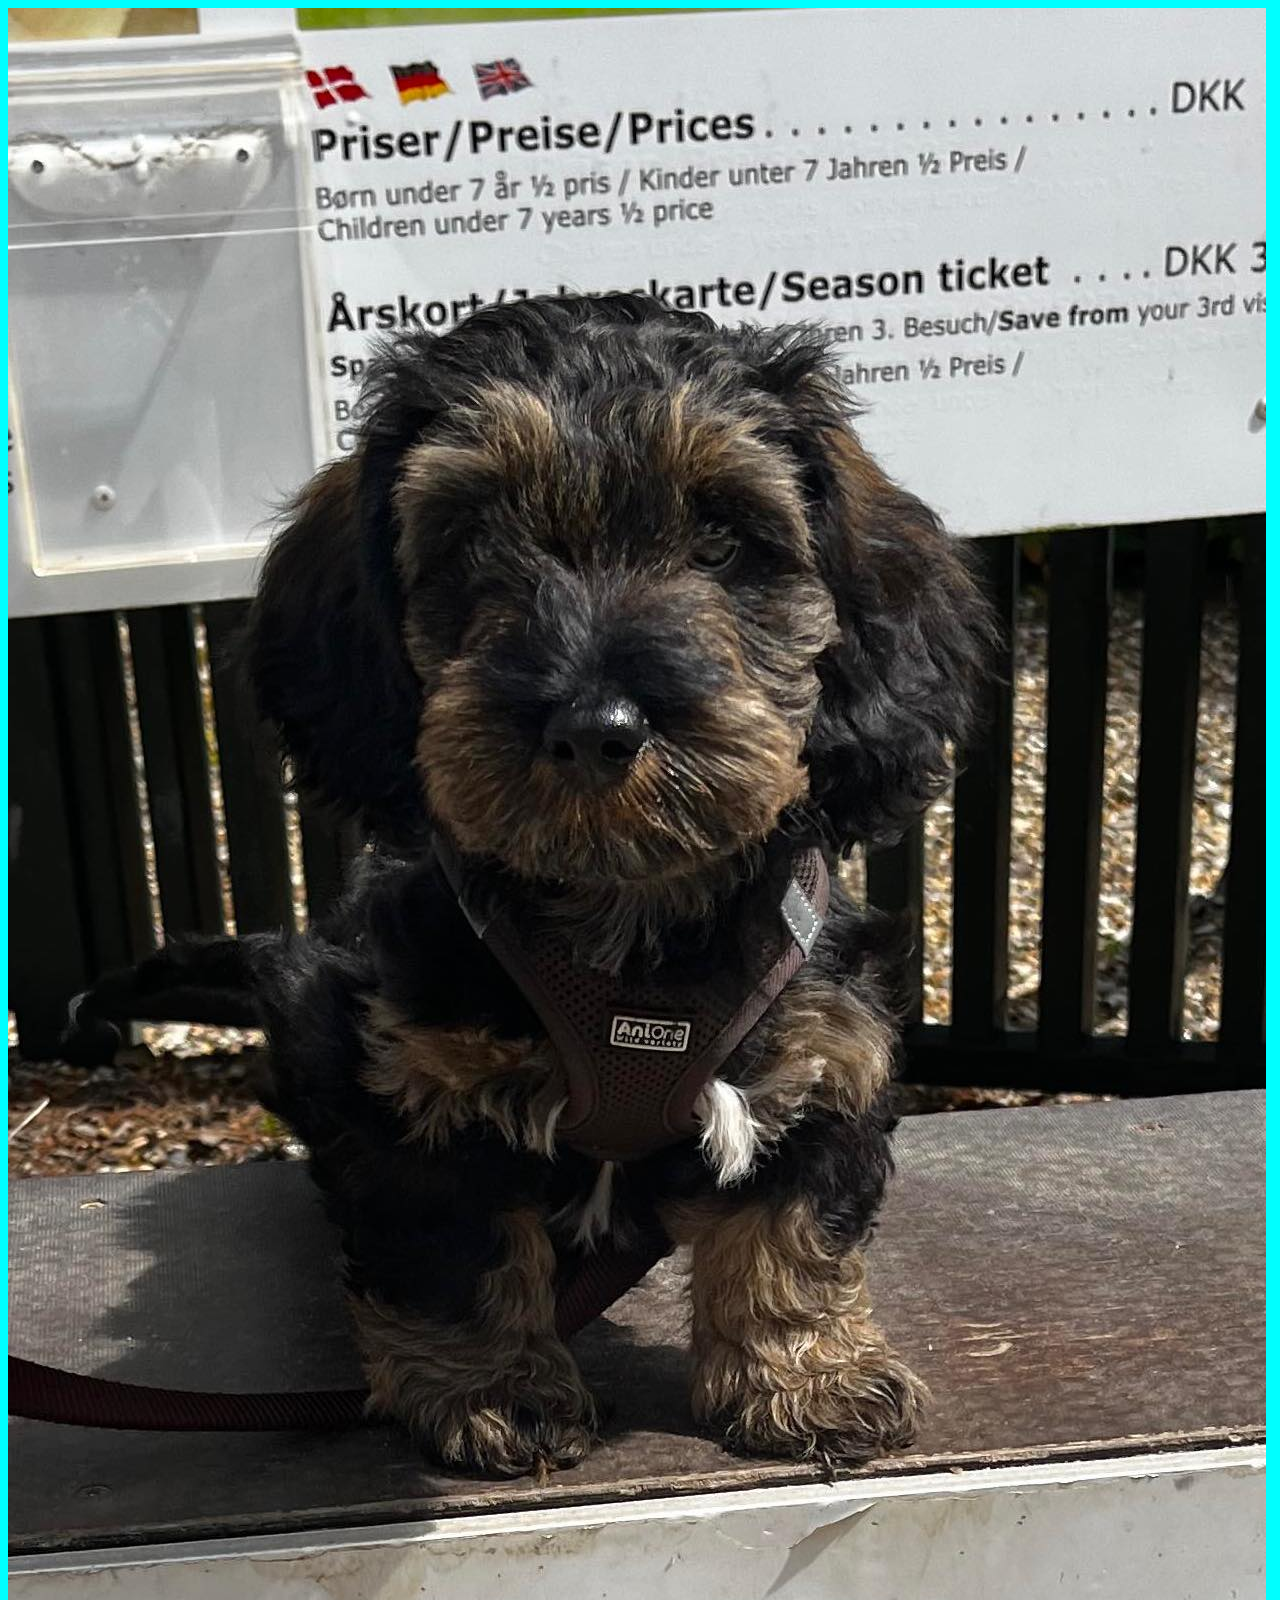
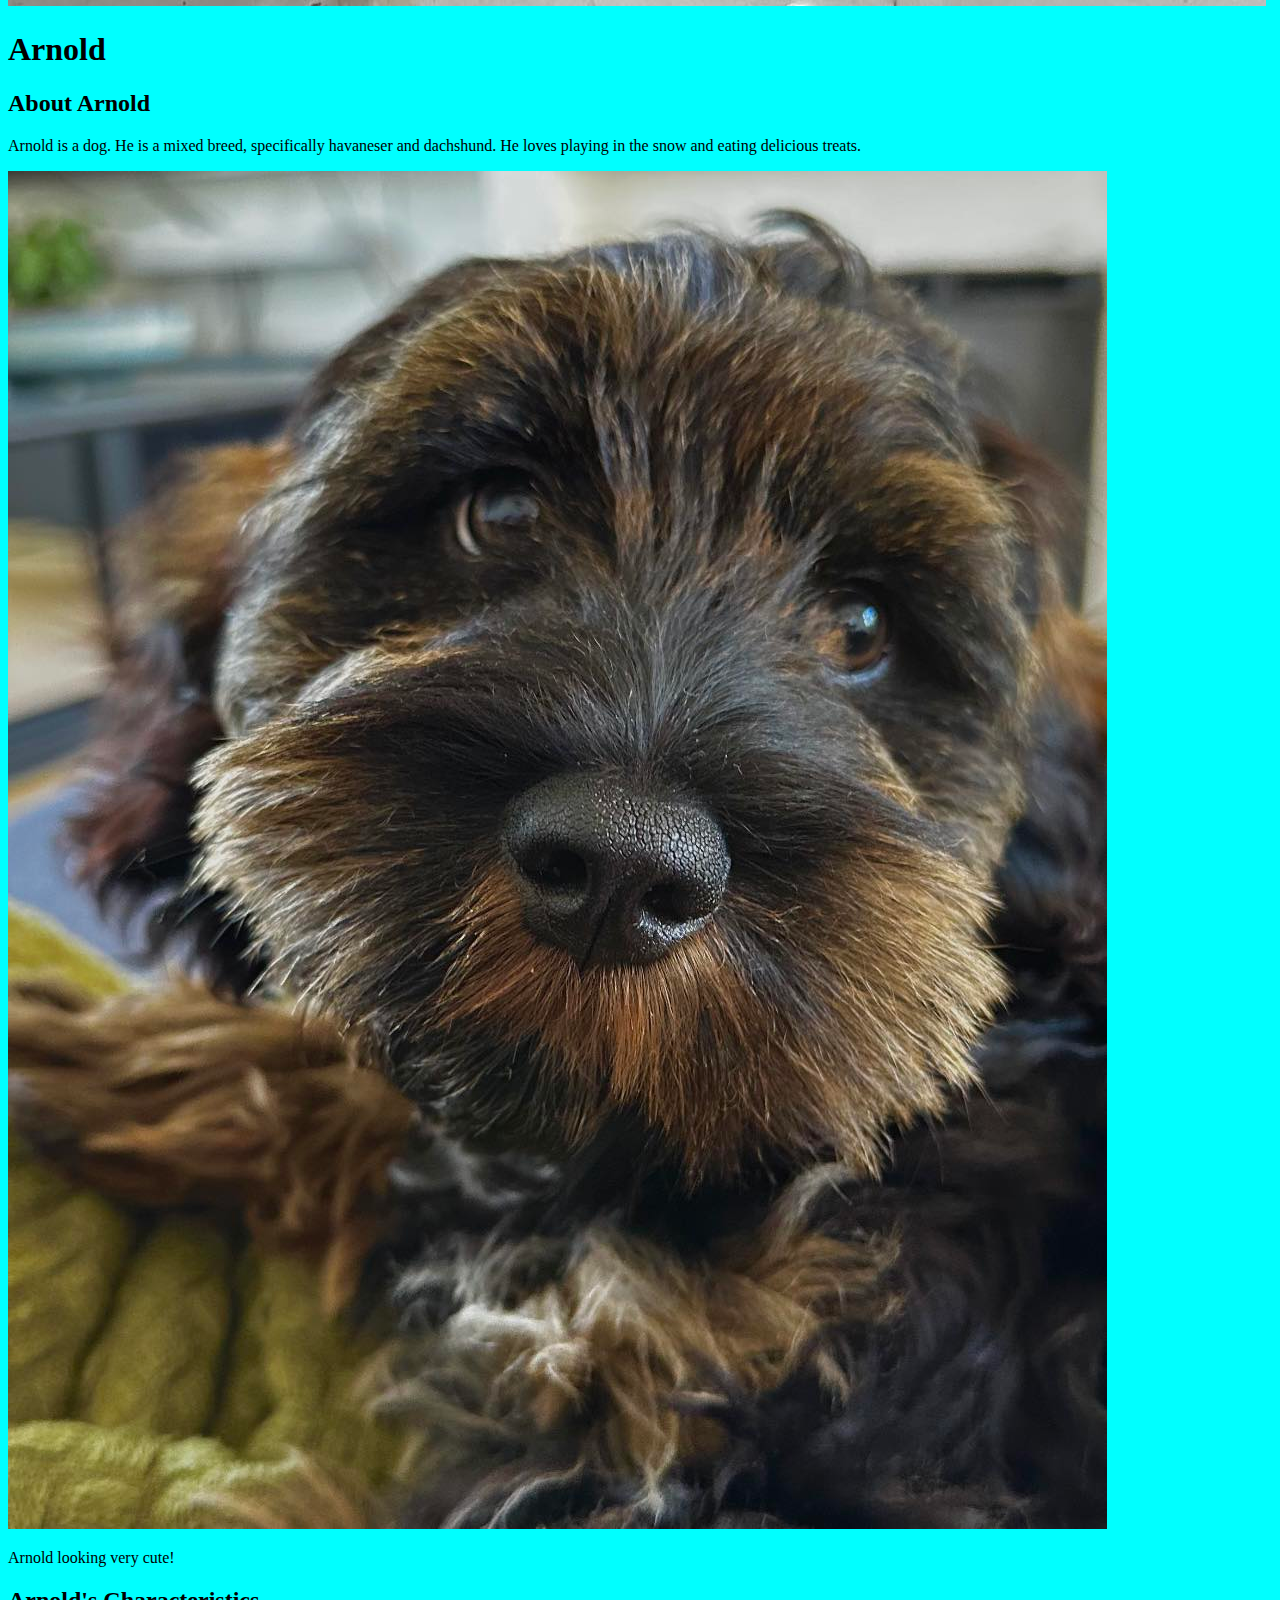
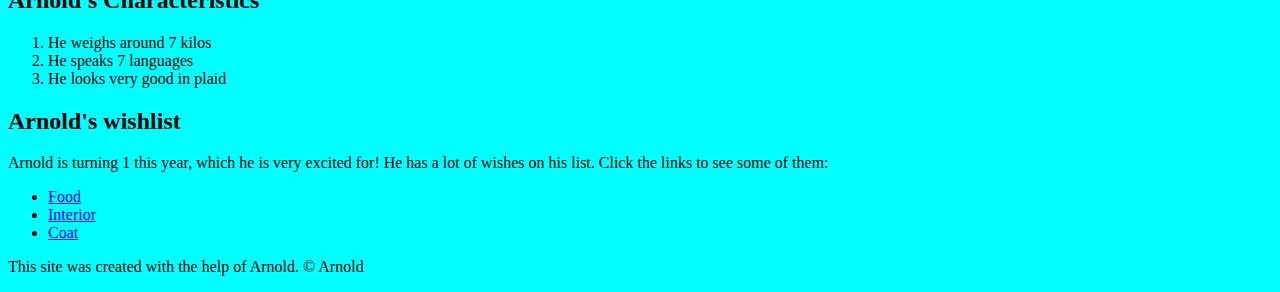
<file: index.html>
<!DOCTYPE html>
<html>
<head>
    <title>Document</title>
    <link rel="icon" href="img/arnold.jpg">
    <link rel="stylesheet" type="text/css" href="css/hero.css">
</head>
<body>
    <!--header-->
    <header>
        <img src="img/avatar.jpg">
        <h1>Arnold</h1>
    </header>
    <!-- main -->
    <main>
        <h2>About Arnold</h2>
        <p>Arnold is a dog. He is a mixed breed, specifically havaneser and dachshund. He loves playing in the snow and eating delicious treats.</p>
        <img src="img/arnold.jpg">
        <p>Arnold looking very cute!</p>

        <!-- Characteristics -->
        <h2>Arnold's Characteristics</h2>
        <ol>
            <li>He weighs around 7 kilos</li>
            <li>He speaks 7 languages</li>
            <li>He looks very good in plaid</li>
        </ol>

        <!-- Wish list -->
        <h2>Arnold's wishlist</h2>
        <p>Arnold is turning 1 this year, which he is very excited for! He has a lot of wishes on his list. Click the links to see some of them:</p>
        <ul>
            <li><a target="_blank" href="https://www.maxizoo.dk/puppy-gravhund-1-5-kg.html">Food</a></li>
            <li><a target="_blank" href="https://www.maxizoo.dk/opbevaringsdaaser-mumitroldene-pink-19-cm-beige-21-cm.html">Interior</a></li>
            <li><a target="_blank" href="https://www.gucci.com/us/en/pr/decor-lifestyle/gucci-pet-collection/pet-clothes/pet-gg-coat-p-695719ZAJBG2580">Coat</a></li>
        </ul>
    </main>
    <!-- Footer element-->
    <footer>
        <p>This site was created with the help of Arnold. &copy; Arnold</p>
    </footer>
</body>
</html>
</file>
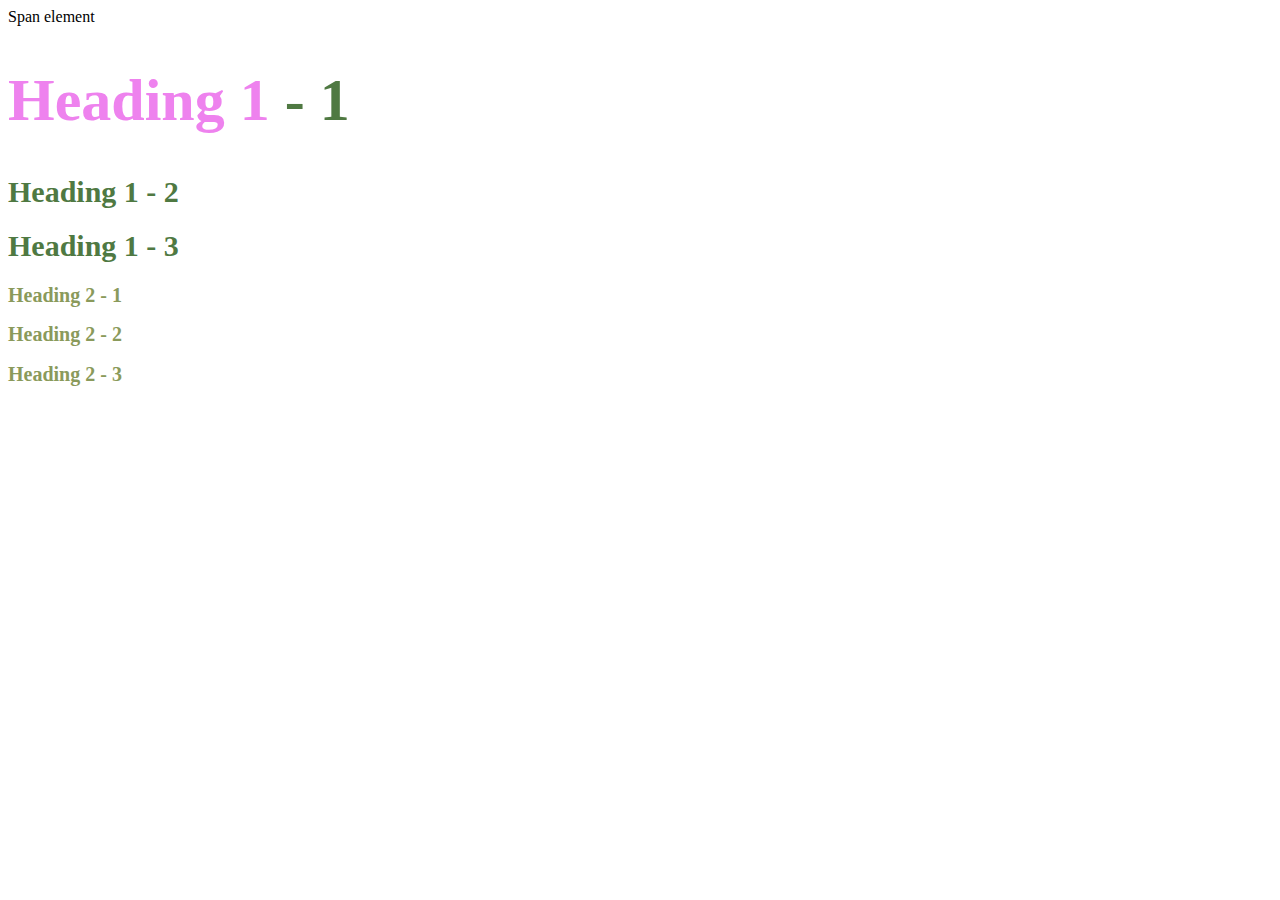
<file: style-test.html>
<!DOCTYPE html>
<html>
<head>
    <title>Document</title>
    <link rel="stylesheet" type="text/css" href="css/test.css">
</head>
<body>
    <span>Span element</span>
    <h1 class="big"><span>Heading 1</span> - 1</h1>
    <h1>Heading 1 - 2</h1>
    <h1>Heading 1 - 3</h1>
    <h2>Heading 2 - 1</h1>
    <h2>Heading 2 - 2</h1>
    <h2>Heading 2 - 3</h1>
</body>
</html>
</file>
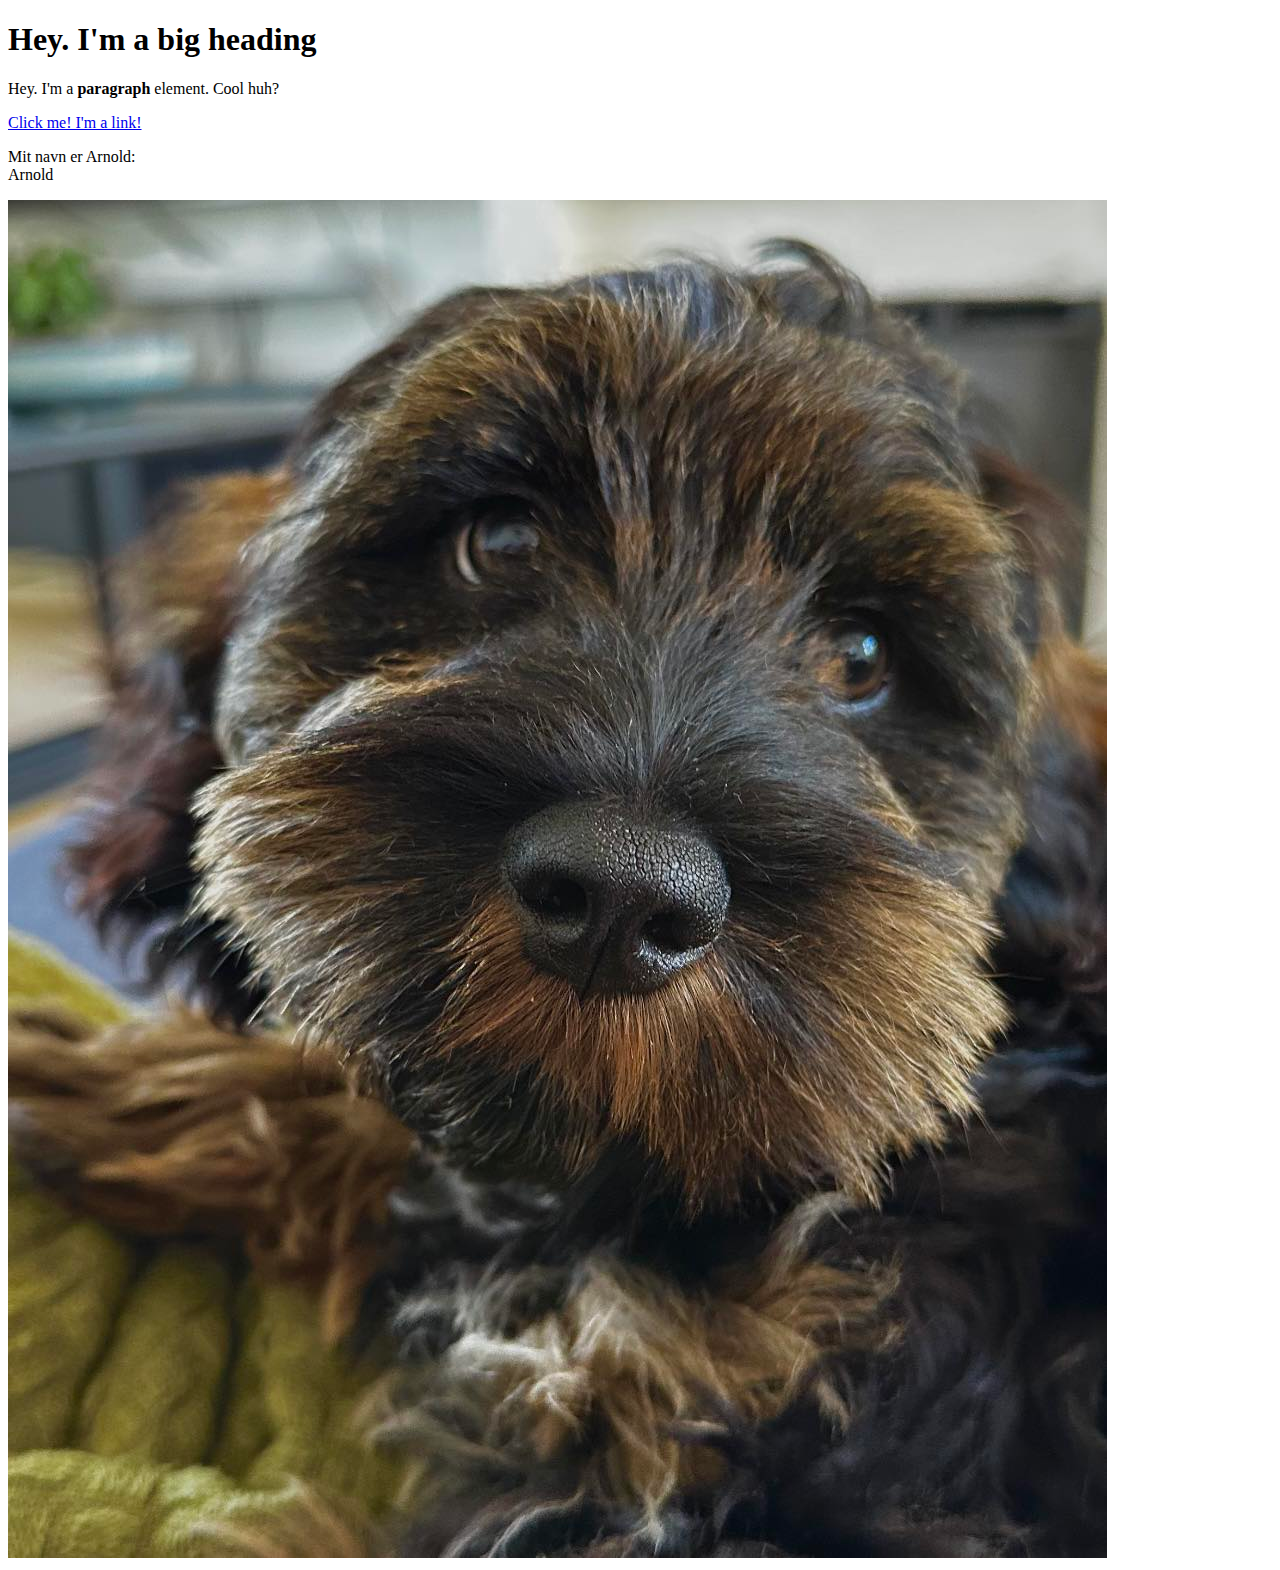
<file: Tect.html>
<!DOCTYPE html>
<html>
<head>
    <title>Test page</title>
</head>
<body>
<h1>Hey. I'm a big heading</h1>
<p>Hey. I'm a <b>paragraph</b> element. Cool huh?</p>
<a href="https://google.com" target="_blank" title="Let's go to Google!">Click me! I'm a link!</a>
<p>Mit navn er Arnold:<br>
Arnold</p>
<img src="img/arnold.jpg">
</body>
</html>
</file>
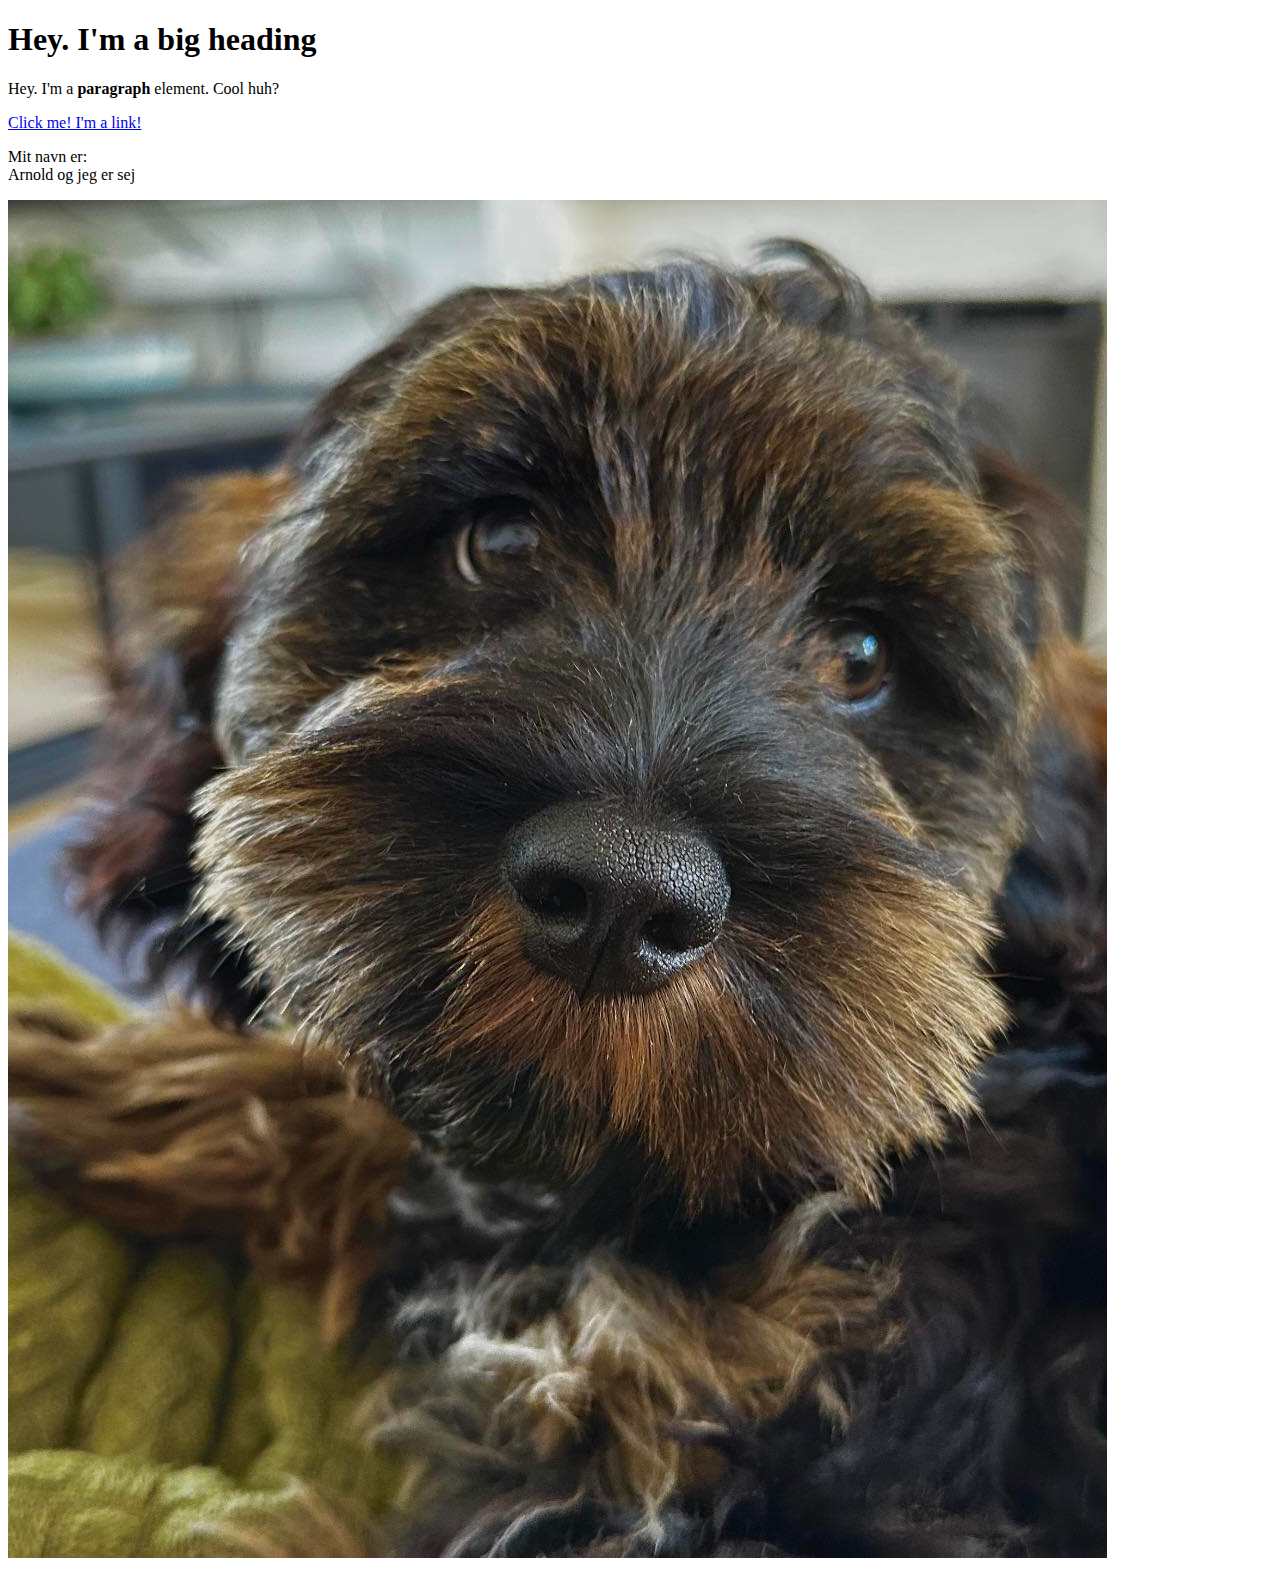
<file: text.html>
<!DOCTYPE html>
<html>
<head>
    <title>Test page</title>
</head>
<body>
<h1>Hey. I'm a big heading</h1>
<p>Hey. I'm a <b>paragraph</b> element. Cool huh?</p>
<a href="https://google.com" target="_blank" title="Let's go to Google!">Click me! I'm a link!</a>
<p>Mit navn er:<br>
Arnold og jeg er sej</p>
<img src="img/arnold.jpg">
</body>
</html>
</file>
<file: css/hero.css>
body{
    background-color: aqua;
}
</file>
<file: css/test.css>
h1{
font-size: 30px;
color: #4F7942;
}

h2{
color: #8A9A5B;
font-size: 20px
}

.big{
font-size: 60px;

span{
    color: violet;
}
}
</file>
